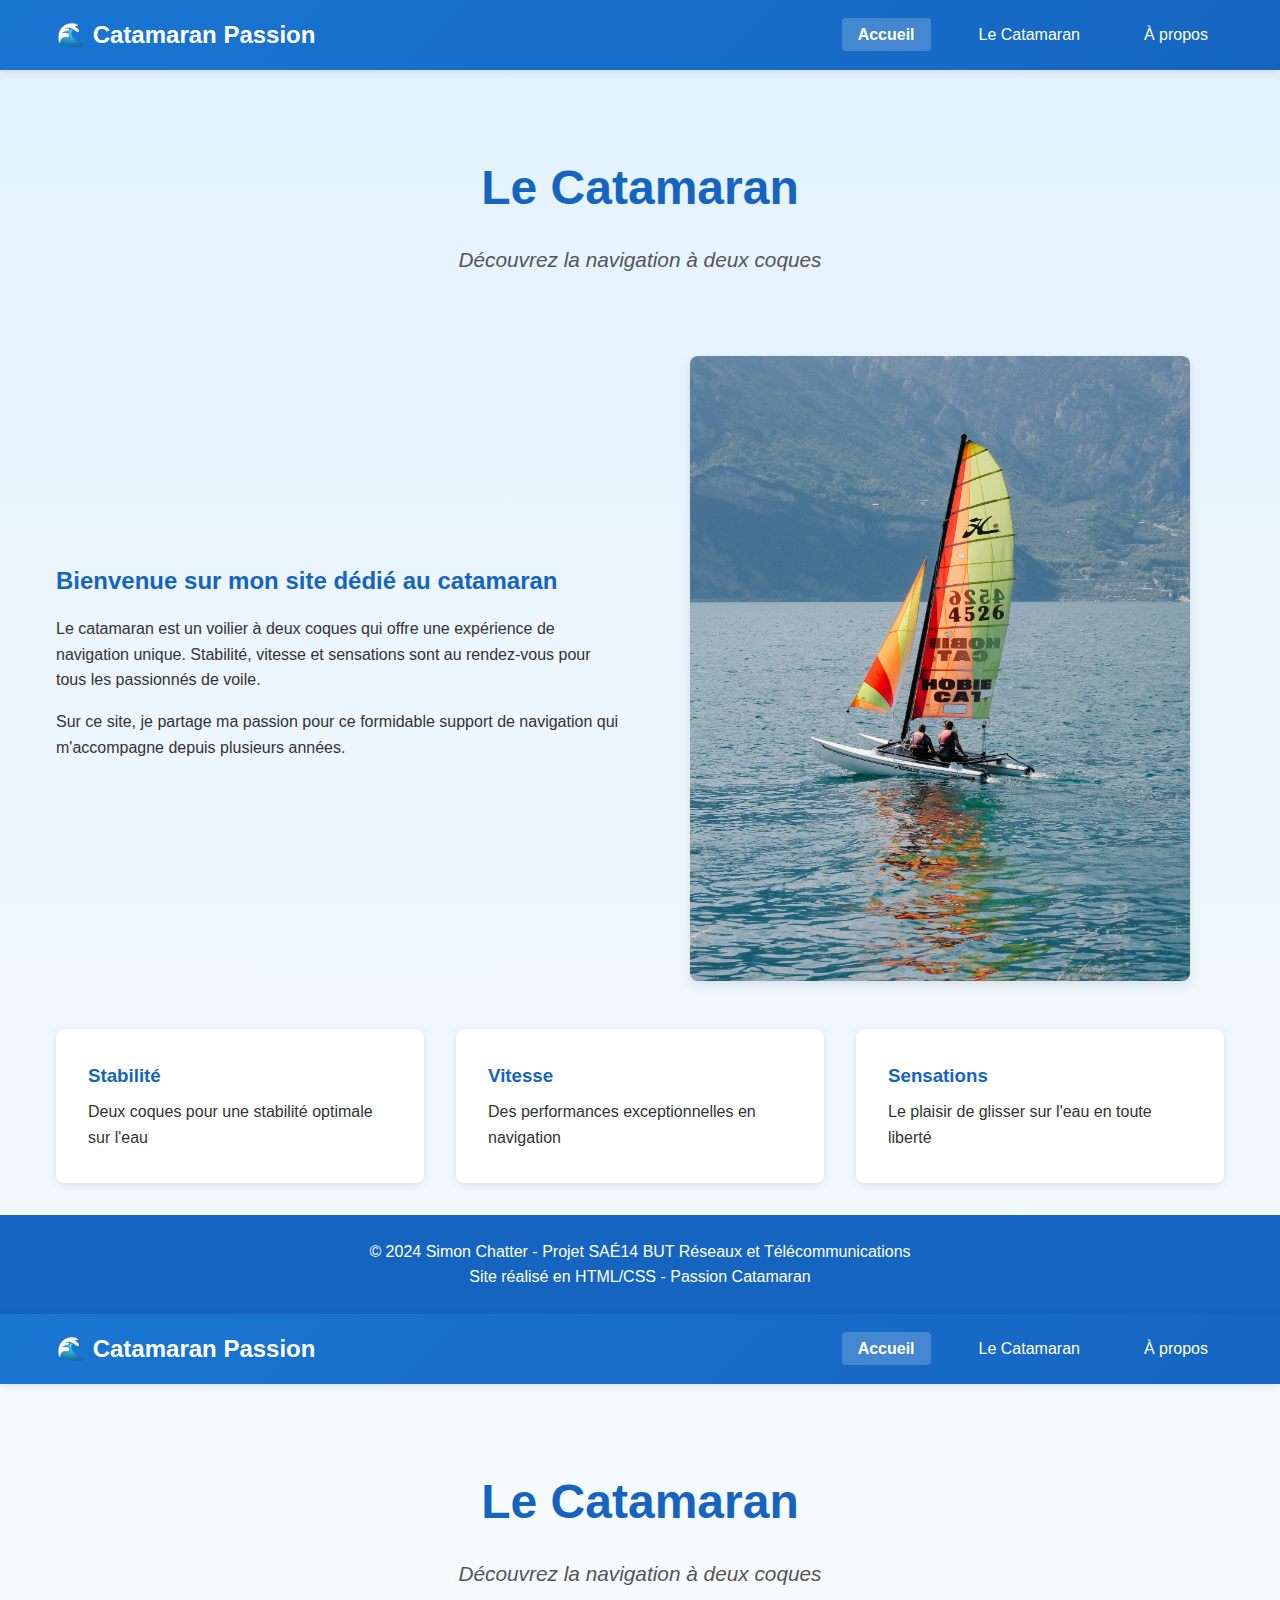
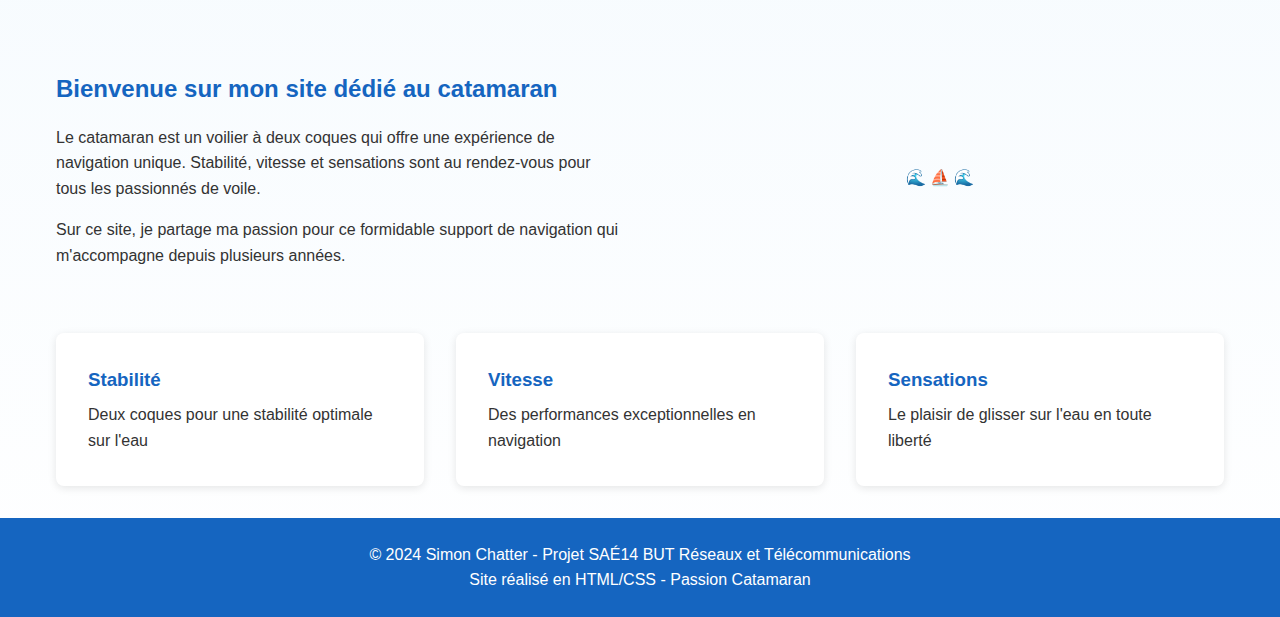
<file: index.html>
<!DOCTYPE html>
<html lang="fr">
<head>
    <meta charset="UTF-8">
    <meta name="viewport" content="width=device-width, initial-scale=1.0">
    <meta name="description" content="Découvrez le catamaran, un voilier à deux coques offrant stabilité et sensations">
    <title>Catamaran Passion - Accueil</title>
    <link rel="stylesheet" href="style.css">
</head>
<body>
    <header>
        <nav>
            <div class="logo">🌊 Catamaran Passion</div>
            <ul class="nav-links">
                <li><a href="index.html" class="active" aria-label="Page d'accueil">Accueil</a></li>
                <li><a href="catamaran.html" aria-label="Page sur le catamaran">Le Catamaran</a></li>
                <li><a href="apropos.html" aria-label="Page à propos">À propos</a></li>
            </ul>
        </nav>
    </header>

    <main class="container">
        <section class="hero">
            <h1 class="animate-fade-in">Le Catamaran</h1>
            <p class="hero-subtitle">Découvrez la navigation à deux coques</p>
        </section>

        <section class="intro-section">
            <div class="intro-content">
                <h2>Bienvenue sur mon site dédié au catamaran</h2>
                <p>
                    Le catamaran est un voilier à deux coques qui offre une expérience 
                    de navigation unique. Stabilité, vitesse et sensations sont au rendez-vous 
                    pour tous les passionnés de voile.
                </p>
                <p>
                    Sur ce site, je partage ma passion pour ce formidable support de navigation 
                    qui m'accompagne depuis plusieurs années.
                </p>
            </div>
            <div class="intro-image">
                <img src="catamaransport.jpg.jpg" alt="Catamaran Hobie Cat 16 naviguant sur l'eau">
            </div>
        </section>

        <section class="features-grid">
            <article class="feature-card">
                <h3>Stabilité</h3>
                <p>Deux coques pour une stabilité optimale sur l'eau</p>
            </article>
            <article class="feature-card">
                <h3>Vitesse</h3>
                <p>Des performances exceptionnelles en navigation</p>
            </article>
            <article class="feature-card">
                <h3>Sensations</h3>
                <p>Le plaisir de glisser sur l'eau en toute liberté</p>
            </article>
        </section>
    </main>

    <footer>
        <p>&copy; 2024 Simon Chatter - Projet SAÉ14 BUT Réseaux et Télécommunications</p>
        <p>Site réalisé en HTML/CSS - Passion Catamaran</p>
    </footer>
</body>
<!DOCTYPE html>
<html lang="fr">
<head>
    <meta charset="UTF-8">
    <meta name="viewport" content="width=device-width, initial-scale=1.0">
    <meta name="description" content="Découvrez le catamaran, un voilier à deux coques offrant stabilité et sensations">
    <title>Catamaran Passion - Accueil</title>
    <link rel="stylesheet" href="style.css">
</head>
<body>
    <header>
        <nav>
            <div class="logo">🌊 Catamaran Passion</div>
            <ul class="nav-links">
                <li><a href="index.html" class="active" aria-label="Page d'accueil">Accueil</a></li>
                <li><a href="catamaran.html" aria-label="Page sur le catamaran">Le Catamaran</a></li>
                <li><a href="apropos.html" aria-label="Page à propos">À propos</a></li>
            </ul>
        </nav>
    </header>

    <main class="container">
        <section class="hero">
            <h1 class="animate-fade-in">Le Catamaran</h1>
            <p class="hero-subtitle">Découvrez la navigation à deux coques</p>
        </section>

        <section class="intro-section">
            <div class="intro-content">
                <h2>Bienvenue sur mon site dédié au catamaran</h2>
                <p>
                    Le catamaran est un voilier à deux coques qui offre une expérience 
                    de navigation unique. Stabilité, vitesse et sensations sont au rendez-vous 
                    pour tous les passionnés de voile.
                </p>
                <p>
                    Sur ce site, je partage ma passion pour ce formidable support de navigation 
                    qui m'accompagne depuis plusieurs années.
                </p>
            </div>
            <div class="intro-image">
                <div class="placeholder-image">
                    <span>🌊 ⛵ 🌊</span>
                </div>
            </div>
        </section>

        <section class="features-grid">
            <article class="feature-card">
                <h3>Stabilité</h3>
                <p>Deux coques pour une stabilité optimale sur l'eau</p>
            </article>
            <article class="feature-card">
                <h3>Vitesse</h3>
                <p>Des performances exceptionnelles en navigation</p>
            </article>
            <article class="feature-card">
                <h3>Sensations</h3>
                <p>Le plaisir de glisser sur l'eau en toute liberté</p>
            </article>
        </section>
    </main>

    <footer>
        <p>&copy; 2024 Simon Chatter - Projet SAÉ14 BUT Réseaux et Télécommunications</p>
        <p>Site réalisé en HTML/CSS - Passion Catamaran</p>
    </footer>
</body>
</html>
</file>
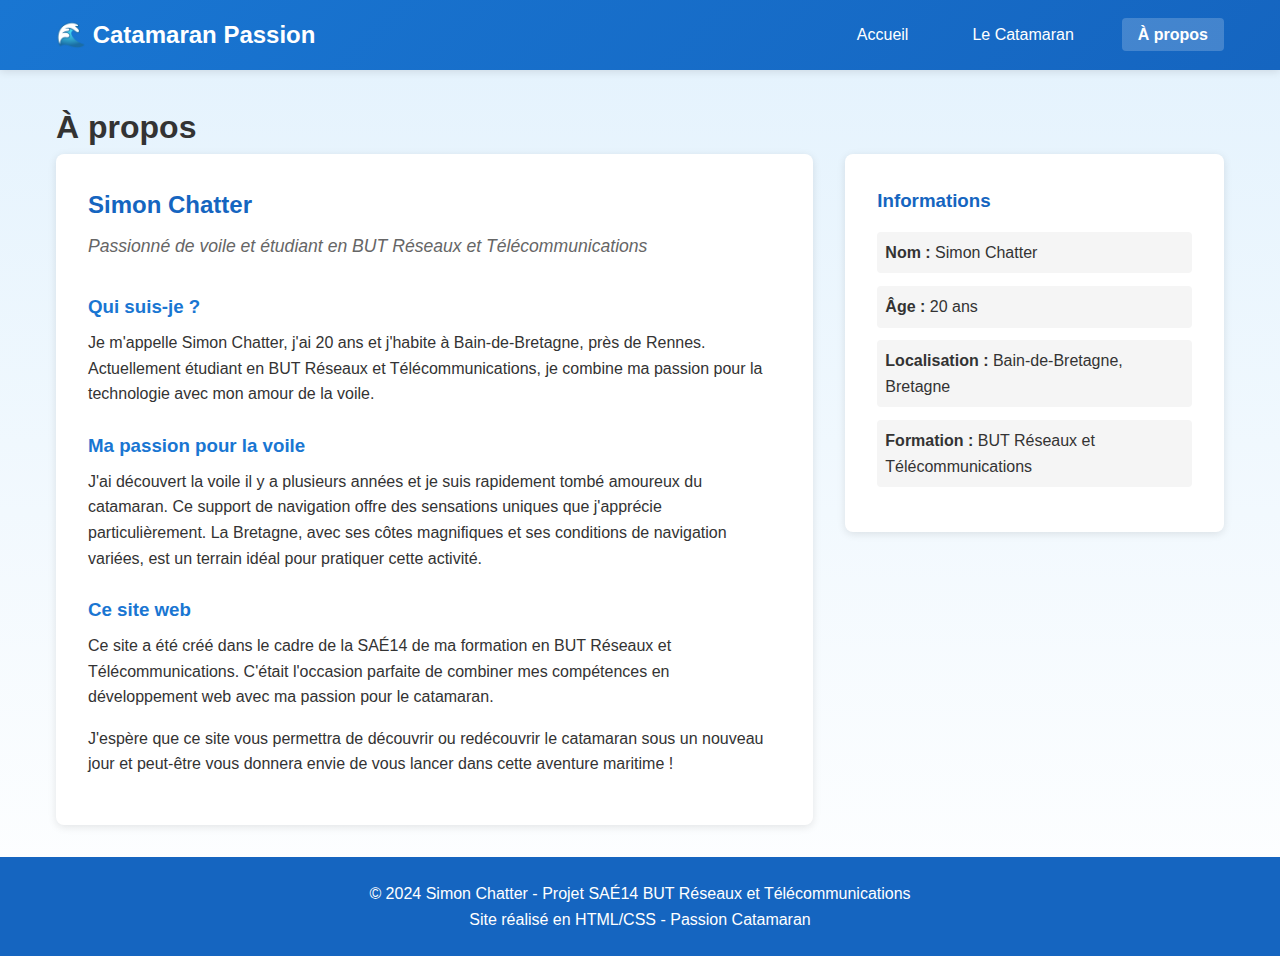
<file: apropos.html>
<!DOCTYPE html>
<html lang="fr">
<head>
    <meta charset="UTF-8">
    <meta name="viewport" content="width=device-width, initial-scale=1.0">
    <meta name="description" content="À propos de Simon Chatter, créateur du site Catamaran Passion">
    <title>À propos - Catamaran Passion</title>
    <link rel="stylesheet" href="style.css">
</head>
<body>
    <header>
        <nav>
            <div class="logo">🌊 Catamaran Passion</div>
            <ul class="nav-links">
                <li><a href="index.html" aria-label="Page d'accueil">Accueil</a></li>
                <li><a href="catamaran.html" aria-label="Page sur le catamaran">Le Catamaran</a></li>
                <li><a href="apropos.html" class="active" aria-label="Page à propos">À propos</a></li>
            </ul>
        </nav>
    </header>

    <main class="container">
        <h1>À propos</h1>

        <section class="about-section">
            <article class="about-content">
                <h2>Simon Chatter</h2>
                <p class="about-intro">
                    Passionné de voile et étudiant en BUT Réseaux et Télécommunications
                </p>

                <div class="about-details">
                    <h3>Qui suis-je ?</h3>
                    <p>
                        Je m'appelle Simon Chatter, j'ai 20 ans et j'habite à Bain-de-Bretagne, 
                        près de Rennes. Actuellement étudiant en BUT Réseaux et Télécommunications, 
                        je combine ma passion pour la technologie avec mon amour de la voile.
                    </p>

                    <h3>Ma passion pour la voile</h3>
                    <p>
                        J'ai découvert la voile il y a plusieurs années et je suis rapidement 
                        tombé amoureux du catamaran. Ce support de navigation offre des 
                        sensations uniques que j'apprécie particulièrement. La Bretagne, 
                        avec ses côtes magnifiques et ses conditions de navigation variées, 
                        est un terrain idéal pour pratiquer cette activité.
                    </p>

                    <h3>Ce site web</h3>
                    <p>
                        Ce site a été créé dans le cadre de la SAÉ14 de ma formation en 
                        BUT Réseaux et Télécommunications. C'était l'occasion parfaite de 
                        combiner mes compétences en développement web avec ma passion pour 
                        le catamaran.
                    </p>
                    <p>
                        J'espère que ce site vous permettra de découvrir ou redécouvrir 
                        le catamaran sous un nouveau jour et peut-être vous donnera envie 
                        de vous lancer dans cette aventure maritime !
                    </p>
                </div>
            </article>

            <aside class="contact-info">
                <h3>Informations</h3>
                <ul>
                    <li><strong>Nom :</strong> Simon Chatter</li>
                    <li><strong>Âge :</strong> 20 ans</li>
                    <li><strong>Localisation :</strong> Bain-de-Bretagne, Bretagne</li>
                    <li><strong>Formation :</strong> BUT Réseaux et Télécommunications</li>
                </ul>
            </aside>
        </section>
    </main>

    <footer>
        <p>&copy; 2024 Simon Chatter - Projet SAÉ14 BUT Réseaux et Télécommunications</p>
        <p>Site réalisé en HTML/CSS - Passion Catamaran</p>
    </footer>
</body>
</html>
</file>
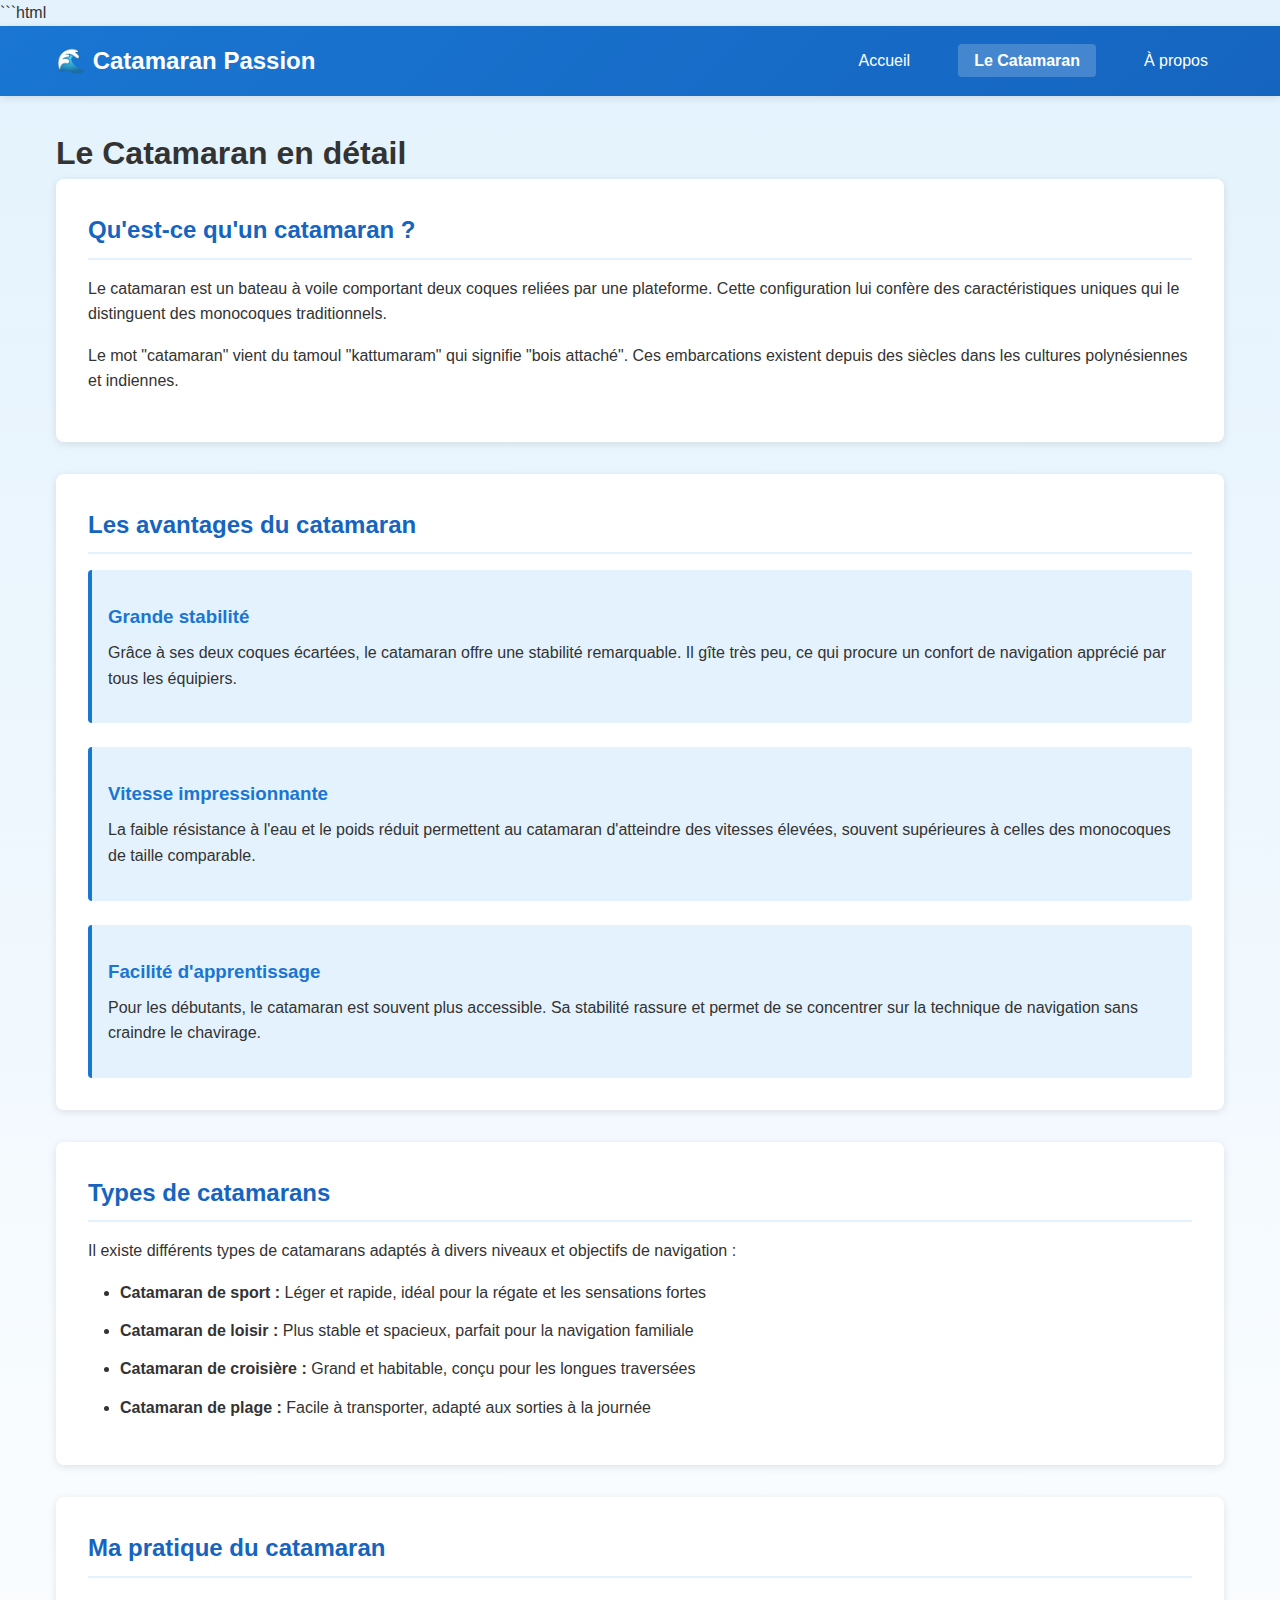
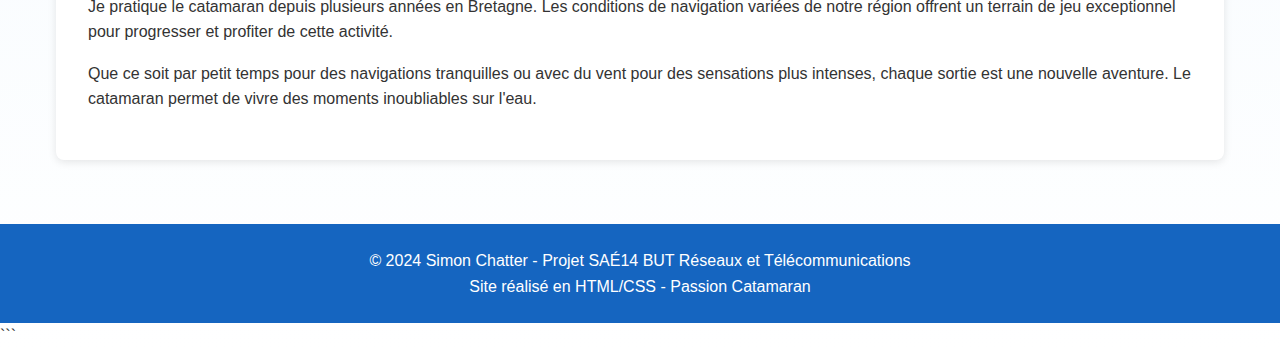
<file: catamaran.html>
```html
<!DOCTYPE html>
<html lang="fr">
<head>
    <meta charset="UTF-8">
    <meta name="viewport" content="width=device-width, initial-scale=1.0">
    <meta name="description" content="Tout savoir sur le catamaran : avantages, types et pratique">
    <title>Le Catamaran en détail - Catamaran Passion</title>
    <link rel="stylesheet" href="style.css">
</head>
<body>
    <header>
        <nav>
            <div class="logo">🌊 Catamaran Passion</div>
            <ul class="nav-links">
                <li><a href="index.html" aria-label="Page d'accueil">Accueil</a></li>
                <li><a href="catamaran.html" class="active" aria-label="Page sur le catamaran">Le Catamaran</a></li>
                <li><a href="apropos.html" aria-label="Page à propos">À propos</a></li>
            </ul>
        </nav>
    </header>

    <main class="container">
        <h1>Le Catamaran en détail</h1>

        <section class="content-section">
            <h2>Qu'est-ce qu'un catamaran ?</h2>
            <p>
                Le catamaran est un bateau à voile comportant deux coques reliées par 
                une plateforme. Cette configuration lui confère des caractéristiques 
                uniques qui le distinguent des monocoques traditionnels.
            </p>
            <p>
                Le mot "catamaran" vient du tamoul "kattumaram" qui signifie 
                "bois attaché". Ces embarcations existent depuis des siècles dans 
                les cultures polynésiennes et indiennes.
            </p>
        </section>

        <section class="content-section">
            <h2>Les avantages du catamaran</h2>
            <div class="avantages-list">
                <article class="avantage-item">
                    <h3>Grande stabilité</h3>
                    <p>
                        Grâce à ses deux coques écartées, le catamaran offre une stabilité 
                        remarquable. Il gîte très peu, ce qui procure un confort de navigation 
                        apprécié par tous les équipiers.
                    </p>
                </article>
                <article class="avantage-item">
                    <h3>Vitesse impressionnante</h3>
                    <p>
                        La faible résistance à l'eau et le poids réduit permettent au 
                        catamaran d'atteindre des vitesses élevées, souvent supérieures 
                        à celles des monocoques de taille comparable.
                    </p>
                </article>
                <article class="avantage-item">
                    <h3>Facilité d'apprentissage</h3>
                    <p>
                        Pour les débutants, le catamaran est souvent plus accessible. 
                        Sa stabilité rassure et permet de se concentrer sur la technique 
                        de navigation sans craindre le chavirage.
                    </p>
                </article>
            </div>
        </section>

        <section class="content-section">
            <h2>Types de catamarans</h2>
            <p>
                Il existe différents types de catamarans adaptés à divers niveaux 
                et objectifs de navigation :
            </p>
            <ul class="types-list">
                <li><strong>Catamaran de sport :</strong> Léger et rapide, idéal pour la régate et les sensations fortes</li>
                <li><strong>Catamaran de loisir :</strong> Plus stable et spacieux, parfait pour la navigation familiale</li>
                <li><strong>Catamaran de croisière :</strong> Grand et habitable, conçu pour les longues traversées</li>
                <li><strong>Catamaran de plage :</strong> Facile à transporter, adapté aux sorties à la journée</li>
            </ul>
        </section>

        <section class="content-section">
            <h2>Ma pratique du catamaran</h2>
            <p>
                Je pratique le catamaran depuis plusieurs années en Bretagne. 
                Les conditions de navigation variées de notre région offrent un 
                terrain de jeu exceptionnel pour progresser et profiter de cette 
                activité.
            </p>
            <p>
                Que ce soit par petit temps pour des navigations tranquilles ou 
                avec du vent pour des sensations plus intenses, chaque sortie est 
                une nouvelle aventure. Le catamaran permet de vivre des moments 
                inoubliables sur l'eau.
            </p>
        </section>
    </main>

    <footer>
        <p>&copy; 2024 Simon Chatter - Projet SAÉ14 BUT Réseaux et Télécommunications</p>
        <p>Site réalisé en HTML/CSS - Passion Catamaran</p>
    </footer>
</body>
</html>
```
</file>
<file: style.css>
/* Réinitialisation des styles */
* {
    margin: 0;
    padding: 0;
    box-sizing: border-box;
}

body {
    font-family: 'Segoe UI', Tahoma, Geneva, Verdana, sans-serif;
    line-height: 1.6;
    color: #333;
    background: linear-gradient(to bottom, #e3f2fd 0%, #ffffff 100%);
    min-height: 100vh;
    display: flex;
    flex-direction: column;
}

/* En-tête et navigation */
header {
    background: linear-gradient(135deg, #1976d2 0%, #1565c0 100%);
    color: white;
    padding: 1rem 0;
    box-shadow: 0 2px 8px rgba(0, 0, 0, 0.1);
    animation: slideDown 0.6s ease-out;
}

@keyframes slideDown {
    from {
        transform: translateY(-100%);
        opacity: 0;
    }
    to {
        transform: translateY(0);
        opacity: 1;
    }
}

nav {
    max-width: 1200px;
    margin: 0 auto;
    padding: 0 1rem;
    display: flex;
    justify-content: space-between;
    align-items: center;
    flex-wrap: wrap;
    gap: 1rem;
}

.logo {
    font-size: 1.5rem;
    font-weight: bold;
    transition: transform 0.3s ease;
}

.logo:hover {
    transform: scale(1.05);
}

.nav-links {
    display: flex;
    gap: 2rem;
    list-style: none;
    flex-wrap: wrap;
}

.nav-links a {
    color: white;
    text-decoration: none;
    font-size: 1rem;
    padding: 0.5rem 1rem;
    border-radius: 4px;
    transition: all 0.3s ease;
}

.nav-links a:hover {
    background: rgba(255, 255, 255, 0.1);
    transform: translateY(-2px);
}

.nav-links a.active {
    background: rgba(255, 255, 255, 0.2);
    font-weight: bold;
}

/* Conteneur principal */
.container {
    max-width: 1200px;
    margin: 0 auto;
    padding: 2rem 1rem;
    flex: 1;
}

/* Section héro (page d'accueil) */
.hero {
    text-align: center;
    padding: 3rem 1rem;
    margin-bottom: 2rem;
}

.hero h1 {
    font-size: 3rem;
    color: #1565c0;
    margin-bottom: 1rem;
    animation: fadeInUp 0.8s ease-out;
}

@keyframes fadeInUp {
    from {
        opacity: 0;
        transform: translateY(30px);
    }
    to {
        opacity: 1;
        transform: translateY(0);
    }
}

.hero-subtitle {
    font-size: 1.3rem;
    color: #555;
    font-style: italic;
    animation: fadeInUp 0.8s ease-out 0.2s both;
}

/* Section introduction */
.intro-section {
    display: grid;
    grid-template-columns: 1fr 1fr;
    gap: 2rem;
    margin-bottom: 3rem;
    align-items: center;
    animation: fadeIn 0.8s ease-out 0.4s both;
}

@keyframes fadeIn {
    from {
        opacity: 0;
    }
    to {
        opacity: 1;
    }
}

.intro-content h2 {
    color: #1565c0;
    margin-bottom: 1rem;
}

.intro-content p {
    margin-bottom: 1rem;
}

/* Image de catamaran */
.intro-image {
    display: flex;
    align-items: center;
    justify-content: center;
}

.intro-image img {
    width: 100%;
    max-width: 500px;
    height: auto;
    object-fit: cover;
    border-radius: 8px;
    box-shadow: 0 4px 12px rgba(0, 0, 0, 0.1);
    transition: transform 0.3s ease, box-shadow 0.3s ease;
}

.intro-image img:hover {
    transform: scale(1.03);
    box-shadow: 0 8px 20px rgba(0, 0, 0, 0.15);
}


/* Grille de fonctionnalités */
.features-grid {
    display: grid;
    grid-template-columns: repeat(auto-fit, minmax(250px, 1fr));
    gap: 2rem;
    margin-top: 3rem;
}

.feature-card {
    background: white;
    padding: 2rem;
    border-radius: 8px;
    box-shadow: 0 2px 8px rgba(0, 0, 0, 0.1);
    transition: all 0.3s ease;
    animation: slideUp 0.6s ease-out both;
}

.feature-card:nth-child(1) {
    animation-delay: 0.6s;
}

.feature-card:nth-child(2) {
    animation-delay: 0.75s;
}

.feature-card:nth-child(3) {
    animation-delay: 0.9s;
}

@keyframes slideUp {
    from {
        opacity: 0;
        transform: translateY(30px);
    }
    to {
        opacity: 1;
        transform: translateY(0);
    }
}

.feature-card:hover {
    transform: translateY(-8px);
    box-shadow: 0 8px 20px rgba(0, 0, 0, 0.15);
}

.feature-card h3 {
    color: #1565c0;
    margin-bottom: 0.5rem;
}

/* Sections de contenu */
.content-section {
    background: white;
    padding: 2rem;
    margin-bottom: 2rem;
    border-radius: 8px;
    box-shadow: 0 2px 8px rgba(0, 0, 0, 0.1);
    animation: fadeIn 0.6s ease-out both;
}

.content-section h2 {
    color: #1565c0;
    margin-bottom: 1rem;
    padding-bottom: 0.5rem;
    border-bottom: 2px solid #e3f2fd;
}

.content-section h3 {
    color: #1976d2;
    margin-top: 1rem;
    margin-bottom: 0.5rem;
}

.content-section p {
    margin-bottom: 1rem;
}

/* Liste d'avantages */
.avantages-list {
    display: flex;
    flex-direction: column;
    gap: 1.5rem;
    margin-top: 1rem;
}

.avantage-item {
    padding: 1rem;
    background: #e3f2fd;
    border-radius: 4px;
    border-left: 4px solid #1976d2;
    transition: all 0.3s ease;
}

.avantage-item:hover {
    background: #bbdefb;
    border-left-width: 6px;
    transform: translateX(5px);
}

/* Liste des types */
.types-list {
    margin-left: 2rem;
    margin-top: 1rem;
}

.types-list li {
    margin-bottom: 0.8rem;
}

/* Page À propos */
.about-section {
    display: grid;
    grid-template-columns: 2fr 1fr;
    gap: 2rem;
    animation: fadeIn 0.6s ease-out both;
}

.about-content {
    background: white;
    padding: 2rem;
    border-radius: 8px;
    box-shadow: 0 2px 8px rgba(0, 0, 0, 0.1);
}

.about-content h2 {
    color: #1565c0;
    margin-bottom: 0.5rem;
}

.about-intro {
    font-size: 1.1rem;
    color: #666;
    font-style: italic;
    margin-bottom: 2rem;
}

.about-details h3 {
    color: #1976d2;
    margin-top: 1.5rem;
    margin-bottom: 0.5rem;
}

.about-details p {
    margin-bottom: 1rem;
}

.contact-info {
    background: white;
    padding: 2rem;
    border-radius: 8px;
    box-shadow: 0 2px 8px rgba(0, 0, 0, 0.1);
    height: fit-content;
}

.contact-info h3 {
    color: #1565c0;
    margin-bottom: 1rem;
}

.contact-info ul {
    list-style: none;
}

.contact-info li {
    margin-bottom: 0.8rem;
    padding: 0.5rem;
    background: #f5f5f5;
    border-radius: 4px;
    transition: all 0.3s ease;
}

.contact-info li:hover {
    background: #e3f2fd;
    transform: translateX(5px);
}

/* Pied de page */
footer {
    background: #1565c0;
    color: white;
    text-align: center;
    padding: 1.5rem;
    margin-top: auto;
    animation: fadeIn 0.8s ease-out 1s both;
}

/* Design */
@media (max-width: 768px) {
    .hero h1 {
        font-size: 2rem;
    }

    .intro-section,
    .about-section {
        grid-template-columns: 1fr;
    }

    .nav-links {
        gap: 1rem;
    }

    .features-grid {
        grid-template-columns: 1fr;
    }

    nav {
        flex-direction: column;
        text-align: center;
    }

    .intro-image img {
        max-width: 100%;
    }
}
</file>
